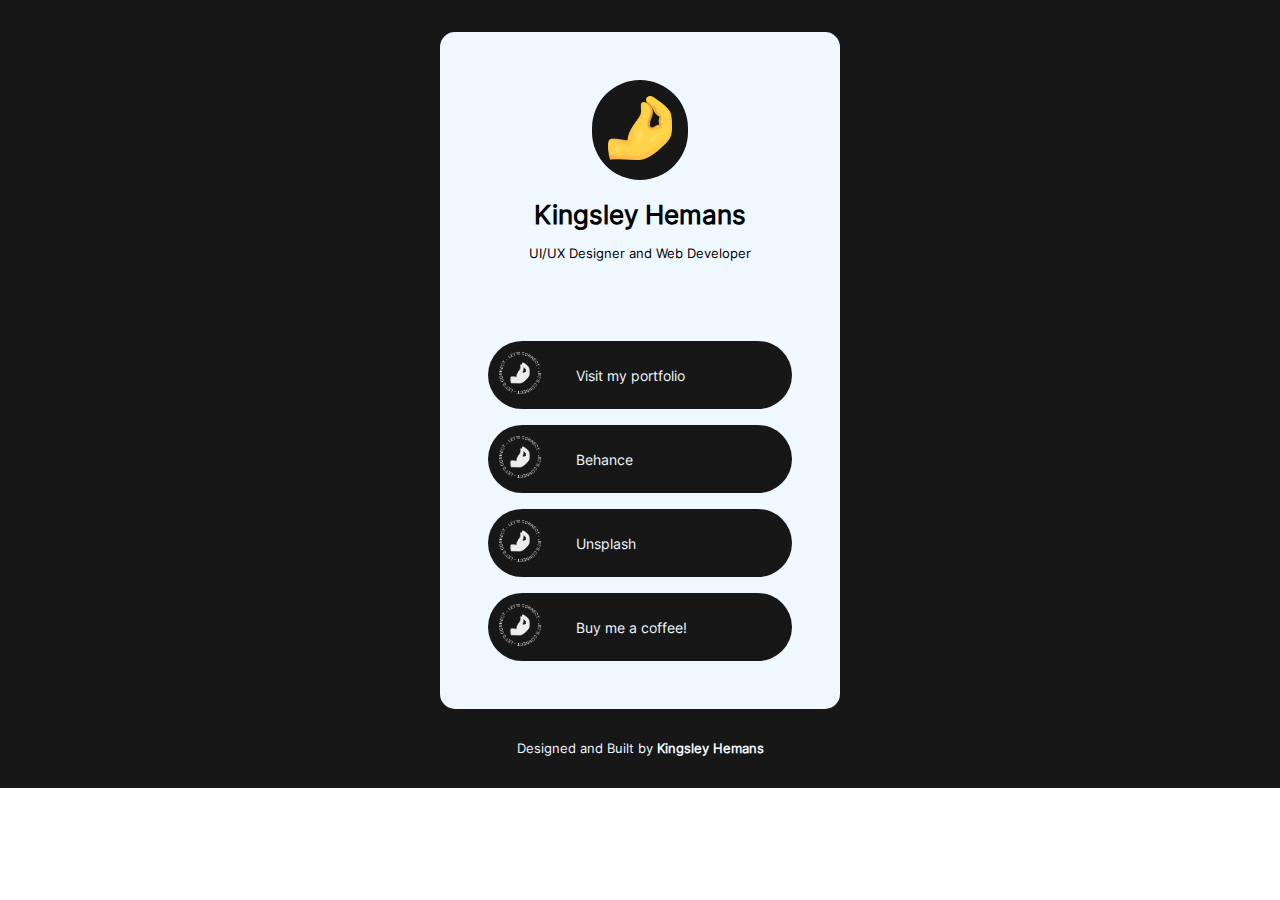
<file: links.html>
<!DOCTYPE html>
<html lang="en">
  <head>
    <meta charset="UTF-8" />
    <meta name="viewport" content="width=device-width, initial-scale=1.0" />
    <title>Kingsley Hemans - Links</title>
  </head>
  <body>
    <style>
      @font-face {
        font-family: "Inter";
        src: url(/assets/fonts/Inter-Regular.ttf);
      }
      @font-face {
        font-family: "Inter-Medium";
        src: url(/assets/fonts/Inter-Medium.ttf);
      }
      * {
        padding: 0;
        margin: 0;
        box-sizing: border-box;
      }
      .container {
        width: 100%;
        height: fit-content;
        display: flex;
        background-color: #171717;
        justify-content: center;
        padding-top: 2rem;
        padding-bottom: 2rem;
        flex-direction: column;
        align-items: center;
        gap: 2em
      }

      .wrap {
        display: flex;
        gap: 5rem;
        background-color: aliceblue;
        min-width: 400px;
        height: fit-content;
        flex-direction: column;
        padding: 3rem;
        border-radius: 15px;
      }
      .profile-img{
        background-color: #171717;
        border-radius: 200px;
        width: fit-content;
        height: fit-content;
        padding: 1rem;
        margin-bottom: 1.2rem;
      }
      
      .profile-img > img {
        width: 4rem;
        height: 4rem;
      }
      .links-item-img > img{
        width: 3rem;
      }
      .links-down {
        display: flex;
        flex-direction: column;
        gap: 1rem;
      }
      .links-top {
        display: flex;
        flex-direction: column;
        align-items: center;
      }
      .links-item {
        display: flex;
        align-items: center;
        gap: 2em;
        background-color: #171717;
        border-radius: 100px;
        padding-top: 0.5rem;
        padding-bottom: 0.5rem;
        padding-left: 0.5rem;
        scale: 1;
        transition: scale .3s ease-in-out ;
      }
      .links-item:hover{
        scale: 1.1;
      }
      .profile-detail {
        display: flex;
        flex-direction: column;
        align-items: center;
        gap: 1rem;
      }
      .links-item-links,
      .links-item {
        width: 100%;
      }
      .profile.name,
      .profile-bio {
        text-align: center;
      }
      .profile-bio{
        font-family: "Inter";
        font-weight: 400;
        font-size: 0.8rem;
      }
      .profile-name{
        font-family: "Inter";
        font-size: 1.6rem;
      }
     
      .links-item > h3 {
        text-decoration: none;
        color: aliceblue;
        font-family: "Inter";
        font-weight: 400;
        font-size: 0.9rem;
      }
      a {
        text-decoration: none;
      }
      .footer--paragraph , .footer--paragraph > a{
        color: aliceblue;
        font-family: "Inter";
      }
      .footer--paragraph{
        font-size: 0.8em;
      }
    </style>
    <div class="container">
      <div class="wrap">
        <div class="links-top">
          <div class="profile-img">
            <img src="./assets/photos/pinched-fingers-emoji-emoji-1878x2048-o5ceonjx.png" alt="" />
          </div>
          <div class="profile-detail">
            <h2 class="profile-name">Kingsley Hemans</h2>
            <p class="profile-bio">
              UI/UX Designer and Web Developer
            </p>
          </div>
        </div>
        <div class="links-down">
          <a href="wwww.hemansjr.com" class="links-item-links"
            ><div class="links-item">
              <div class="links-item-img">
                <img src="./assets/sticky button.png" alt="" />
              </div>
              <h3>Visit my portfolio</h3>
            </div></a
          >
          <a href="https://www.behance.net/kingsleyhemans" class="links-item-links"
            ><div class="links-item">
              <div class="links-item-img">
                <img src="./assets/sticky button.png" alt="" />
              </div>
              <h3>Behance</h3>
            </div></a
          >
          <a href="https://unsplash.com/@hemansjr" class="links-item-links"
            ><div class="links-item">
              <div class="links-item-img">
                <img src="./assets/sticky button.png" alt="" />
              </div>
              <h3>Unsplash</h3>
            </div></a
          >
          <a href="" class="links-item-links"
            ><div class="links-item">
              <div class="links-item-img">
                <img src="./assets/sticky button.png" alt="" />
              </div>
              <h3>Buy me a coffee!</h3>
            </div></a
          >
        </div>
      </div>
      <div class="footer-small">
        <p class="footer--paragraph"> Designed and Built by <a href="www.hemansjr.com"><strong>Kingsley Hemans</strong></a> </p>
      </div>
    </div>
   
  </body>
</html>
</file>
